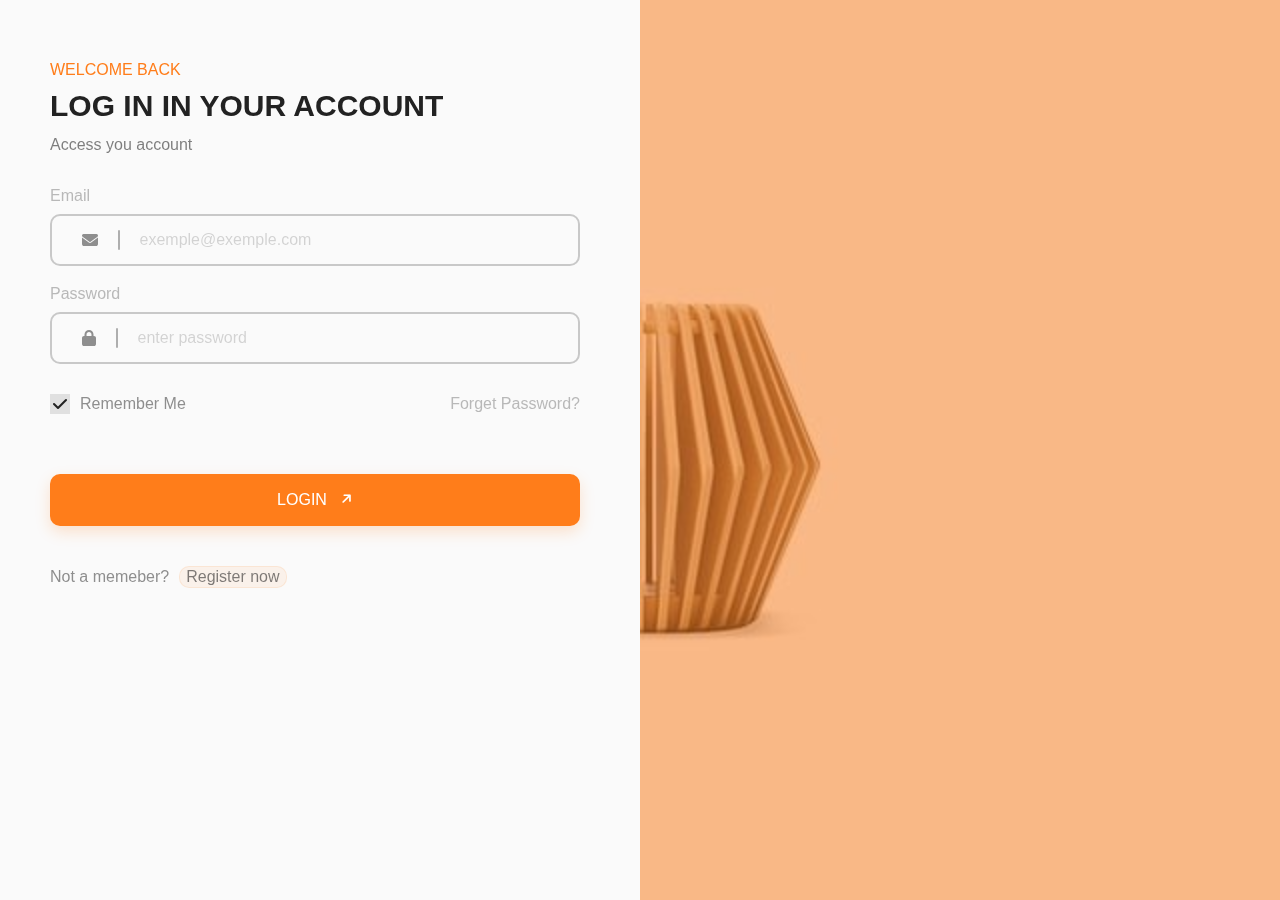
<file: pages/admin.html>
<!DOCTYPE html>
<html lang="en">

<head>
    <meta charset="UTF-8">
    <meta http-equiv="X-UA-Compatible" content="IE=edge">
    <meta name="viewport" content="width=device-width, initial-scale=1.0">
    <title>HomeEsence : Admin Dashbord</title>
    <link rel="shortcut icon" href="../favicon.svg" type="image/x-icon">


    <link rel="stylesheet" href="../assets/css/fontawesome.css">
    <link rel="stylesheet" href="../assets/css/general.css">
    <link rel="stylesheet" href="../assets/css/admin.css">

    <link href="https://fonts.googleapis.com/icon?family=Material+Icons" rel="stylesheet" />
    <!-- Fuentes -->
    <link href="https://fonts.googleapis.com/css2?family=Montserrat:wght@600;700&display=swap" rel="stylesheet">

    <script defer src="../assets/js/general.js"></script>
    <script defer src="../assets/js/admin.js"></script>
</head>

<body>
    <div class="wrapper">
        <div class="sidebar">
            <div class="sidebar--top">
                <a href="../index.html" class="logo">
                    <svg class="logo-icon" width="100" height="100" viewBox="0 0 100 100" fill="none" xmlns="http://www.w3.org/2000/svg">
                            <path
                                d="M20.0093 70.777L19.2602 73.7746C18.9811 74.8911 19.2271 76.0501 19.9352 76.9568C20.6432 77.8635 21.7091 78.3839 22.8587 78.3839C24.5633 78.3839 26.044 77.228 26.4571 75.5739L27.6477 70.8148H20.9854C20.6574 70.8148 20.3309 70.8022 20.0093 70.777Z"
                                fill="#C79265" />
                            <path
                                d="M79.9907 70.777C79.669 70.8022 79.3426 70.8148 79.0146 70.8148H72.3539L73.5429 75.5739C73.956 77.228 75.4367 78.3839 77.1413 78.3839C78.2908 78.3839 79.3568 77.8635 80.0648 76.9568C80.7729 76.0501 81.0189 74.8911 80.7397 73.7746L79.9907 70.777Z"
                                fill="#C79265" />
                            <path
                                d="M17.3585 35.5242C21.3717 35.8569 24.7541 38.8278 25.5551 42.8299L27.4963 52.5372C27.7139 53.6252 28.6774 54.4153 29.7875 54.4153H70.2125C71.3226 54.4153 72.2861 53.6252 72.5037 52.5372L74.4448 42.8299C75.1891 39.11 78.1647 36.2811 81.8026 35.633L82.1195 33.8606C82.662 30.8188 81.8357 27.7155 79.8519 25.3454C77.8682 22.9754 74.9573 21.6161 71.8666 21.6161H27.2613C24.1012 21.6161 21.1493 23.0258 19.1625 25.4826C17.1756 27.941 16.4155 31.1231 17.0778 34.2122L17.3585 35.5242Z"
                                fill="#C79265" />
                            <path
                                d="M88.2184 40.1082C86.9741 38.7784 85.2162 38.0157 83.3951 38.0157C82.6733 38.0157 81.974 38.1352 81.3166 38.3545L81.3169 38.3531C79.1028 39.0782 77.3603 41.0348 76.9185 43.3252L74.9772 53.0317C74.5245 55.2952 72.5204 56.9381 70.212 56.9381H29.788C27.4796 56.9381 25.4755 55.2953 25.0228 53.0317L23.0815 43.3252C22.5946 40.7686 20.474 38.6483 17.9215 38.1497L17.9216 38.1503C15.7113 37.6814 13.3174 38.4506 11.7815 40.1082C10.5374 41.4381 9.89323 43.2429 10.0143 45.0599L10.8933 58.2431C10.9165 63.6697 15.2453 68.0966 20.6327 68.2828L20.6321 68.2855C20.7488 68.2903 20.8671 68.2918 20.9853 68.2918H28.2784H71.7231H79.0146C79.1329 68.2918 79.2512 68.2903 79.3679 68.2855L79.3672 68.2828C84.7546 68.0966 89.0835 63.6697 89.1065 58.2431L89.9855 45.0599C90.1066 43.2429 89.4626 41.438 88.2184 40.1082Z"
                                fill="#755339" />
                    </svg>

                    <p>HomeEsence</p>
                </a>

                <button class="sidebar--collapse-btn">
                    <svg class="icon-24" viewBox="0 0 32 32">
                        <path d="M20 7L11 16M11 16L20 25" fill="none" fill-rule="evenodd" stroke=currentColor
                            stroke-width="3" stroke-linecap="round" stroke-linejoin="round" />
                    </svg>

                    <svg class="icon-24" viewBox="0 0 32 32">
                        <path d="M0 0L32 0L32 32L0 32L0 0L0 0Z" fill="none" fill-rule="evenodd" stroke="none" />
                        <path d="M7 7.98016L25 8.01981" fill-rule="evenodd" stroke=currentColor stroke-width="2"
                            stroke-linecap="round" />
                        <path d="M7 23.0198L25 23.0198" fill-rule="evenodd" stroke=currentColor stroke-width="2"
                            stroke-linecap="round" />
                        <path d="M7 15.0198L25 15.0198" fill-rule="evenodd" stroke=currentColor stroke-width="2"
                            stroke-linecap="round" />
                    </svg>

                    <svg class="icon-24" viewBox="0 0 32 32">
                        <path d="M0 0L32 0L32 32L0 32L0 0L0 0Z" fill="none" fill-rule="evenodd" stroke="none" />
                        <path d="M7.16116 7.16116L24.8388 24.8388" fill-rule="evenodd" stroke=currentColor
                            stroke-width="2" stroke-linecap="round" />
                        <path d="M7.16116 24.8388L24.8388 7.16116" fill-rule="evenodd" stroke=currentColor
                            stroke-width="2" stroke-linecap="round" />
                    </svg>
                </button>
            </div>

            <div class="sidebar--tab-controls">
                <button class="sidebar--btn tab-control">
                    <i class="fa-solid fa-chart-simple  sidebar--btn--icon icon-32"></i>
                    <p>Products</p>
                </button>

                <button class="sidebar--btn tab-control">
                    <i class="fa-solid fa-shirt  sidebar--btn--icon icon-32"></i>
                    <p>Categories</p>
                </button>

                <button class="sidebar--btn tab-control">
                    <i class="fa-solid fa-futbol-ball sidebar--btn--icon icon-32"></i>
                    <p>Orders</p>
                </button>
            </div>

            <div class="sidebar--bottom">
                <div class="sidebar--divider"></div>
                <button class="sidebar--btn logout-btn">
                    <i class="fa-solid fa-right-from-bracket"></i>
                    <p>Log Out</p>
                </button>
            </div>
        </div>

        <div class="content-wrapper">
            <header class="navbar">
                <div class="tab--headers">
                    <div class="tab--header">
                        <p class="tab--title">Products</p>
                    </div>

                    <div class="tab--header">
                        <p class="tab--title">Categories</p>
                    </div>

                    <div class="tab--header">
                        <p class="tab--title">Orders</p>
                    </div>

                </div>
            </header>

            <main class="tabs">
                <div class="tab tab__products">
                    <div class="tab--container">
                        <div class="tab-header">
                            <p class="card--title"><i class="fa-solid fa-shirt"></i>Products</p>
                        </div>

                        <form class="form" id="product-form">
                            <label class="label" for="product-name">Name</label>
                            <p class="field field--text">
                                <i class="material-icons form__icons">badge</i>
                                <input type="text" name="product-name" class="input" placeholder="product" required />
                            </p>

                            <label class="label" for="product-description">Description</label>
                            <p class="field field--text">
                                <i class="material-icons form__icons">description</i>
                                <input type="text" name="product-description" class="input" placeholder="description" required minlength="4" />
                            </p>

                            <label class="label" for="product-image">Image</label>
                            <p class="field field--text">
                                <i class="material-icons form__icons">image</i>
                                <input type="file" name="product-image" class="input" accept="image/*" required />
                            </p>

                            <label class="label" for="product-price">Price</label>
                            <p class="field field--text">
                                <i class="material-icons form__icons">payments</i>
                                <input type="number" name="product-price" class="input" placeholder="1500" required />
                            </p>

                            <label class="label" for="product-promotion">Promotion</label>
                            <p class="field field--text">
                                <i class="material-icons form__icons">payments</i>
                                <input type="number" name="product-promotion" class="input" placeholder="1300" />
                            </p>

                            <label class="label" for="product-brand">Brand</label>
                            <p class="field field--text">
                                <i class="material-icons form__icons">branding_watermark</i>
                                <input type="text" name="product-brand" class="input" placeholder="brand" required minlength="4" />
                            </p>

                            <label class="label" for="product-count">Count in stock</label>
                            <p class="field field--text">
                                <i class="material-icons form__icons">inventory_2</i>
                                <input type="number" name="product-count" class="input" placeholder="12" required />
                            </p>
                            
                            
                            <p class="field field__shipping--country">
                                <i class="material-icons form__icons">category</i>
                                <select name="select-category" class="input select__category_product" required>
                                    <option value="">Select Category</option>
                                </select>
                            </p>

                            <input type="checkbox" name="isfutered" id="isfutered" />
                            <label class="label" for="isfutered"> This product is futured</label>                

                            <div class="container__form__btn">
                                <button type="submit" class="form__btn product__submit"><i class="fa-solid fa-plus"></i>Add Product</button>
                            </div>
                        </form>

                        <div class="products_sup">
                        </div>
                    </div>
                </div>

                <div class="tab tab__category">
                    <div class="tab--container">
                        <div class="tab-header">
                            <p class="card--title"><i class="fa-solid fa-shirt"></i>Categories</p>
                        </div>

                        <form class="form" id="category-form">
                            <label class="label" for="category-name">Name</label>
                            <p class="field field--text">
                                <i class="material-icons form__icons">badge</i>
                                <input type="text" name="category-name" class="input" placeholder="category" required />
                            </p>

                            <label class="label" for="category-icon">icon</label>
                            <p class="field field--text">
                                <i class="material-icons form__icons">add_reaction</i>
                                <input type="text" name="category-icon" class="input" placeholder="ion icon" required minlength="4" />
                            </p>

                            <label class="label" for="category-color">Color</label>
                            <p class="field field--text">
                                <i class="material-icons form__icons">palette</i>
                                <input type="text" pattern="#[0-9a-fA-F]{6}" name="category-color" class="input" placeholder="#ff0000" required />
                            </p>

                            <div class="container__form__btn">
                                <button type="submit" class="form__btn"><i class="fa-solid fa-plus"></i>Add Product</button>
                            </div>
                        </form>

                        <div class="category_sup">
                        </div>
                    </div>
                </div>

                <div class="tab tab__orders">
                    <div class="tab--container">
                        <div class="tab-header">
                            <p class="card--title"><i class="fa-solid fa-futbol"></i>Orders</p>
                        </div>

                        <div class="users_orders">
                        </div>
                    </div>
                </div>
            </main>
        </div>
    </div>
</body>

</html>
</file>
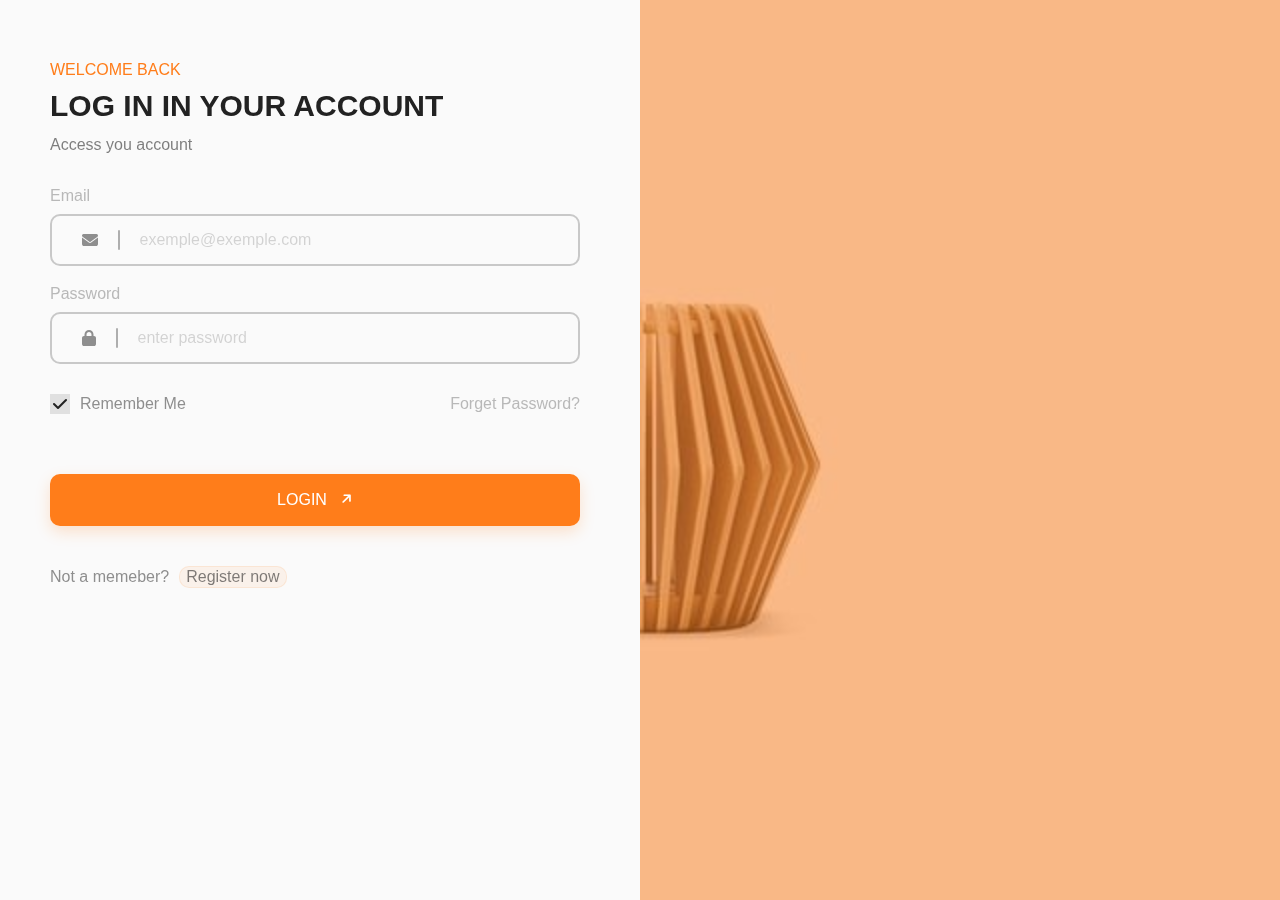
<file: pages/login.html>
<!DOCTYPE html>
<html lang="en">

<head>
    <meta charset="UTF-8">
    <meta http-equiv="X-UA-Compatible" content="IE=edge">
    <meta name="viewport" content="width=device-width, initial-scale=1.0">
    <title>Woodex: Login</title>
    <link rel="shortcut icon" href="../favicon.svg" type="image/x-icon">


    <link rel="stylesheet" href="../assets/css/fontawesome.css">
    <link rel="stylesheet" href="../assets/css/general.css">
    <link rel="stylesheet" href="../assets/css/login.css">


    <script src="../assets/js/login.js" defer></script>
    <script src="../assets/js/general.js" defer></script>
</head>

<body>
    <main>
        <section class="section section_forms">
            <div class="container container_wrappers">
                <div class="form-wrapper form-wrapper_login form-wrapper_selected">
                    <div class="left-side">
                        <p class="text-accent">Welcome back</p>
                        <h1 class="text-heading">LOG IN IN YOUR ACCOUNT</h1>
                        <p class="text-body">Access you account</p>
                        <p class="input-desc">Email</p>
                        <div class="input login-email-input">
                            <i class="fa-solid fa-envelope"></i>
                            <input type="email" placeholder="exemple@exemple.com">
                        </div>
                        <p class="input-desc">Password</p>
                        <div class="input login-password-input">
                            <i class="fa-solid fa-lock"></i>
                            <input type="password" placeholder="enter password">
                        </div>
                        <div class="form-options">
                            <div class="remamber-me">
                                <input type="checkbox" class="checkbox" id="remamber-me" checked="true">
                                <label for="remamber-me">Remember Me</label>
                            </div>

                            <a href="#" class="forget-password">Forget Password?</a>
                        </div>
                        <button class="btn btn_primary">Login <i class="fa-solid fa-arrow-right"></i></button>

                        <div class="link-text">
                            <p>Not a memeber? </p>
                            <a class="register-link" href="#">Register now</a>
                        </div>
                    </div>
                </div>

                <div class="form-wrapper form-wrapper_signup">
                    <div class="left-side">
                        <p class="text-accent">Get Started</p>
                        <h1 class="text-heading">CREATE YOUR ACCOUNT</h1>
                        <p class="text-body">Follow the easy steps</p>
                        <p class="input-desc">Email</p>
                        <div class="input signup-email-input">
                            <i class="fa-solid fa-envelope"></i>
                            <input type="email" placeholder="exemple@exemple.com">
                        </div>
                        <p class="input-desc">User name</p>
                        <div class="input signup-username-input">
                            <i class="fa-solid fa-user"></i>
                            <input type="text" placeholder="John Doe">
                        </div>
                        <p class="input-desc">Password</p>
                        <div class="input signup-password-input">
                            <i class="fa-solid fa-lock"></i>
                            <input type="password" placeholder="enter password">
                        </div>

                        <button class="btn btn_primary">Next <i class="fa-solid fa-arrow-right"></i></button>

                        <div class="link-text">
                            <p>Already got an account? </p>
                            <a class="login-link" href="#">Login now</a>
                        </div>
                    </div>
                </div>
            </div>
        </section>
    </main>

</body>

</html>
</file>
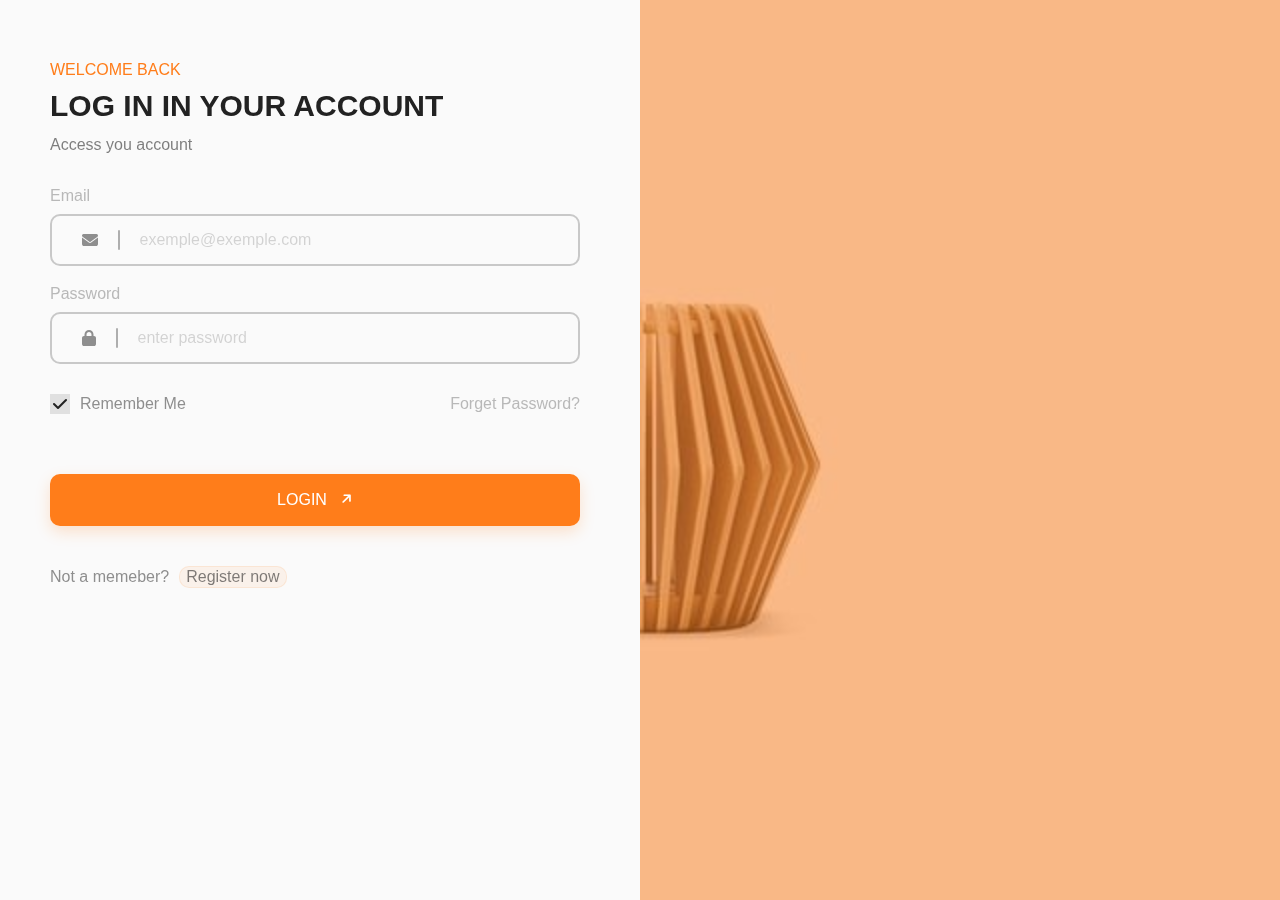
<file: pages/order.html>
<!DOCTYPE html>
<html lang="es">
<head>
    <meta charset="UTF-8" />
    <meta name="viewport" content="width=device-width, initial-scale=1.0" />
    <title>HomeEsence Order</title>

    <!-- Preconnects -->
    <link rel="preconnect" href="https://fonts.googleapis.com">
    <link rel="preconnect" href="https://fonts.gstatic.com" crossorigin>

    <link rel="stylesheet" href="../assets/css/order.css" />

    <!-- JavaScript -->
    <script src="../assets/js/general.js" defer></script>
    <script src="../assets/js/order.js" defer></script>

    <!-- Favicon -->
    <link rel="shortcut icon" href="../favicon.svg" type="image/x-icon">

    <!-- Íconos -->
    <link href="https://fonts.googleapis.com/icon?family=Material+Icons" rel="stylesheet" />
    <!-- Fuentes -->
    <link href="https://fonts.googleapis.com/css2?family=Montserrat:wght@600;700&display=swap" rel="stylesheet">

</head>
<body>
    <main id="main">
        <h1><a href="/">HomeEsence</a></h1>
        
        <aside class="ware">
            <div class="confirm-order">
                Order is requested
            </div>

            <div class="empty-cart">
                <p>Nothing To order</p>
                <a href="/">Go Back to shopping</a>
            </div>

            <div class="ware-cart">
                <div class="ware-elements">
                </div>
                <p class="global__price global__price--shipping"><span>Shipping</span> <span>free</span></p>
                <p class="global__price"><span>Total</span> <span class="quantity__total">0 DA</span></p>
            </div>

            <div class="order-cart">
                <h2>Previeus Orders</h2>
                <div class="ware-elements">
                </div>
                <p class="global__price prev_total"><span>Total</span> <span class="quantity__total">0 DA</span></p>
            </div>
        </aside>
        

        <form class="form">
            <fieldset class="fieldset fieldset--contact">
                <legend class="legend">Contact Information</legend>
                <label class="label" for="phone-num">Phone Number</label>
                <p class="field field--text">
                    <i class="material-icons form__icons">phone</i>
                    <input type="tel" name="phone-number" pattern="^(00213|\+213|0)(5|6|7)[0-9]{8}$" id="phone-num" class="input input--text input-phone" placeholder="+213667667067" maxlength="14" minlength="9"  required />
                </p>
            </fieldset>

            <fieldset class="fieldset">
                <legend class="legend">Shipping Address</legend>
                <label class="label" for="address">Address</label>
                <p class="field field--text">
                    <i class="material-icons form__icons">home</i>
                    <input type="text" name="address" id="address" class="input input--text input-address" placeholder="W.Street 216 ST west" required minlength="4" />
                </p>

                <div class="container-address-country">
                    <div>
                        <label class="label label__shipping--country" for="country">State</label>
                        <div class="content-field__shipping--country">
                            <p class="field field__shipping--country">
                                <i class="material-icons form__icons">location_city</i>
                                <select name="select-country" id="country" class="input select__shipping" required>
                                    <option value="">Select a state</option>
                                    <option value="Adrar">Adrar</option>
                                    <option value="Ain Defla">Ain Defla</option>
                                    <option value="Ain Temouchent">Ain Temouchent</option>
                                    <option value="Alger">Alger</option>
                                    <option value="Annaba">Annaba</option>
                                    <option value="Batna">Batna</option>
                                    <option value="Bechar">Bechar</option>
                                    <option value="Bejaia">Bejaia</option>
                                    <option value="Biskra">Biskra</option>
                                    <option value="Blida">Blida</option>
                                    <option value="Bordj Bou Arreridj">Bordj Bou Arreridj</option>
                                    <option value="Bouira">Bouira</option>
                                    <option value="Boumerdes">Boumerdes</option>
                                    <option value="Chlef">Chlef</option>
                                    <option value="Constantine">Constantine</option>
                                    <option value="Djelfa">Djelfa</option>
                                    <option value="El Bayadh">El Bayadh</option>
                                    <option value="El Oued">El Oued</option>
                                    <option value="El Tarf">El Tarf</option>
                                    <option value="Ghardaia">Ghardaia</option>
                                    <option value="Guelma">Guelma</option>
                                    <option value="Illizi">Illizi</option>
                                    <option value="Jijel">Jijel</option>
                                    <option value="Khenchela">Khenchela</option>
                                    <option value="Laghouat">Laghouat</option>
                                    <option value="Mascara">Mascara</option>
                                    <option value="Medea">Medea</option>
                                    <option value="Mila">Mila</option>
                                    <option value="Mostaganem">Mostaganem</option>
                                    <option value="Oran">Oran</option>
                                    <option value="Ouargla">Ouargla</option>
                                    <option value="Oum el Bouaghi">Oum el Bouaghi</option>
                                    <option value="Relizane">Relizane</option>
                                    <option value="Saida">Saida</option>
                                    <option value="Setif">Setif</option>
                                    <option value="Sidi Bel Abbes">Sidi Bel Abbes</option>
                                    <option value="Skikda">Skikda</option>
                                    <option value="Souk Ahras">Souk Ahras</option>
                                    <option value="Tamanghasset">Tamanghasset</option>
                                    <option value="Tebessa">Tebessa</option>
                                    <option value="Tiaret">Tiaret</option>
                                    <option value="Tindouf">Tindouf</option>
                                    <option value="Tipaza">Tipaza</option>
                                    <option value="Tissemsilt">Tissemsilt</option>
                                    <option value="Tizi Ouzou">Tizi Ouzou</option>
                                    <option value="Tlemcen">Tlemcen</option>
                                    <option value="Wilaya de M'Sila">Wilaya de M'Sila</option>
                                    <option value="Wilaya de Naama">Wilaya de Naama</option>
                                </select>
                                <i class="material-icons icon--select">expand_more</i>
                            </p>
                        </div>
                    </div>
                    <div>
                        <label class="label label__shipping--zipCode" for="zip-code">Postal Code</label>
                        <p class="field field--text field__shipping--zipCode">
                            <i class="material-icons form__icons">markunread_mailbox</i>
                            <input type="text" name="postal-code" id="zip-code" pattern="[1-9][0-9]*$" class="input input--text input-zip" placeholder="15000" minlength="3" required />
                        </p>
                    </div>
                </div>
            </fieldset>
            <p class="field field__saveInfo">
                <input type="checkbox" name="s-info" id="save-info" class="saveInfo--pointer" />
                <label class="label label__saveInfo saveInfo--pointer" for="save-info">I agree to all the information above</label>                
            </p>
            <div class="container__form__btn">
                <button type="submit" class="form__btn">Order</button>
            </div>
        </form>
    </main>
</body>
</html>
</file>
<file: assets/css/general.css>
@font-face {
    font-family: 'Font Awesome 6 Free';
    font-style: normal;
    font-weight: 900;
    font-display: block;
    src: url("../fonts/fa-fonts/fa-solid-900.woff2") format("woff2"), url("../fonts/fa-fonts/fa-solid-900.ttf") format("truetype");
  }
  
  
  
  
  
  
  
  
  /* ###################################################### */
  /* ###################### VARIABLES ##################### */
  /* ###################################################### */
  
  :root {
    --clr-accent: 255, 234, 115;
    --tan-crayola: rgb(197, 143, 99);
    --tan-crayola: rgb(255, 125, 26);

    --clr-primary: 255, 125, 26;
    --clr-white: 255, 255, 255;
    --clr-black: 0, 0, 0;
  
    --clr-white-height: 250, 250, 250;
    --clr-white-medium: 238, 238, 238;
    --clr-white-low: 221, 221, 221;
  
    --clr-black-height: 17, 17, 17;
    --clr-black-medium: 34, 34, 34;
    --clr-black-low: 51, 51, 51;
  
    --clr-err: 232, 84, 76;
  
  
    --ff-primary: 'Roboto', sans-serif;
    --ff-header: var(--ff-primary);
    --ff-body: var(--ff-primary);
  
    --fw-regular: 400;
    --fw-medium: 500;
    --fw-semi-bold: 600;
    --fw-bold: 700;
    --fw-extra-bold: 800;
  
  
    --fz-300: 1.4rem;
    --fz-400: 1.6rem;
    --fz-500: 1.8rem;
    --fz-600: 2.0rem;
    --fz-700: 2.4rem;
    --fz-800: 3.0rem;
  }
  
  
  .dark-theme {
    --clr-primary: 255, 234, 115;
    --clr-accent: 4, 104, 96;
    --clr-black: 255, 255, 255;
    --clr-white: 23, 23, 23;
  
    --clr-black-height: 250, 250, 250;
    --clr-black-medium: 238, 238, 238;
    --clr-black-low: 221, 221, 221;
  
    --clr-white-height: 17, 17, 17;
    --clr-white-medium: 34, 34, 34;
    --clr-white-low: 51, 51, 51;
  }
  
  
  
  
  
  
  
  
  
  
  /* ################################################## */
  /* ###################### RESET ##################### */
  /* ################################################## */
  *,
  *::before,
  *::after {
    box-sizing: border-box;
    margin: 0;
    padding: 0;
    font: inherit;
    color: inherit;
    text-decoration: none;
    list-style: none;
  }
  
  
  html {
    font-size: 70%;
    scroll-behavior: smooth;
    height: 100%;
  
    overflow-x: hidden;
  }
  
  body {
    --container-width: 145rem;
    --container-inline-padding: 5rem;
    text-rendering: optimizeSpeed;
    line-height: 1;
    font-family: var(--ff-primary), sans-serif;
    font-weight: var(--fw-regular);
    font-size: var(--fz-400);
    color: rgb(var(--clr-black-medium));
    background-color: rgb(var(--clr-white-height));
  
    overflow-x: hidden;
  }
  
  
  main {
    overflow: hidden;
  }
  
  img,
  svg,
  picture {
    max-width: 100%;
    display: block;
  }
  
  button, a {
    cursor: pointer;
  }
  
  button,
  input,
  input:focus {
    border-radius: 0;
    background: none;
    border: none;
    outline: none;
  }
  
  input::placeholder {
    color: rgba(var(--clr-black), .2);
  }
  
  
  
  input[type="range"] {
    --color: rgb(var(--clr-white),.8);
    appearance: none;
    background: transparent;
    cursor: pointer;
  }
  
  input[type="range"]::-webkit-slider-runnable-track {
    background-color: var(--color);
    border-radius: 100rem;
    height: .5rem;
  }
  
  input[type="range"]::-moz-range-track {
    background-color: var(--color);
    border-radius: 100rem;
    height: .5rem;
  }
  
  
  input[type="range"]::-webkit-slider-thumb {
    --size: 1.5rem;
    appearance: none;
    margin-top: -.6rem;
    background-color: var(--color);
    height: var(--size);
    width: var(--size);
    border-radius: 50%;
    border: none;
  }
  
  input[type="range"]::-moz-range-thumb {
    --size: 1.5rem;
    appearance: none;
    margin-top: -.6rem;
    background-color: var(--color);
    height: var(--size);
    width: var(--size);
    border-radius: 50%;
    border: none;
  }
  
  
  @media (prefers-reduced-motion: reduce) {
    html:focus-within {
      scroll-behavior: auto;
    }
  
    *,
    *::before,
    *::after {
      animation-duration: 0.01ms !important;
      animation-iteration-count: 1 !important;
      transition-duration: 0.01ms !important;
      scroll-behavior: auto !important;
    }
  }
  
  
  
  
  
  
  
  
  
  
  
  /* ################################################## */
  /* ################ UTILITY CLASSES ################# */
  /* ################################################## */
  
  /* ################ text ################# */
  .text-heading {
    font-family: var(--ff-header);
    font-size: var(--fz-800);
    font-weight: var(--fw-extra-bold);
    line-height: 1.1;
  }
  
  
  .text-body {
    font-family: var(--ff-body);
    font-size: var(--fz-400);
    font-weight: var(--fw-regular);
    line-height: 1.6;
    color: rgba(var(--clr-black), .5);
  }
  
  
  .text-accent {
    font-family: var(--ff-body);
    font-size: var(--fz-400);
    font-weight: var(--fw-medium);
    line-height: 1.2;
    color: rgb(var(--clr-primary));
    text-transform: uppercase;
  }
  
  /* ################ container ################# */
  .container {
    max-width: var(--container-width);
    margin: 0 auto;
    padding: 0 var(--container-inline-padding);
  }
  
  
  
  
  
  /* ################ button ################# */
  .btn {
    min-width: max-content;
    display: flex;
    justify-content: center;
    align-items: center;
    gap: .5rem;
  
    padding: 1.6rem 2.4rem;
    border-radius: 1rem;
    text-transform: uppercase;
    font-size: var(--fz-400);
    font-weight: var(--fw-medium);
    border: .2rem solid transparent;
  
    transition: opacity .4s, box-shadow .2s;
  }
  
  .btn:disabled {
    background-color: rgba(var(--clr-primary), .2);
    border-color: rgba(var(--clr-primary), .1);
    box-shadow: none !important;
    cursor: auto;
  }
  
  .btn>i {
    font-size: .8em;
    margin-left: 1rem;
  }
  
  .btn>.fa-arrow-right {
    transform: rotate(-45deg);
  }
  
  .btn_small {
    padding: 1rem 2rem;
    font-size: var(--fz-300);
  }
  
  
  .btn_primary {
    background-color: rgb(var(--clr-primary));
    color: rgb(var(--clr-white));
    box-shadow: 0 .6rem 1.5rem rgba(var(--clr-primary), .2);
  }
  
  .btn_primary:hover {
    box-shadow: 0 .6rem 1.5rem rgba(var(--clr-primary), .4);
  }
  
  .btn_secondary {
    background-color: rgb(var(--clr-accent));
    color: rgb(var(--clr-black));
    box-shadow: .4rem .4rem 1.5rem .4rem rgba(var(--clr-accent), .2);
  }
  
  
  
  
  /* ############## select button ############### */
  .select-btn {
    display: block;
    padding: .4rem 2rem;
    border-radius: 50rem;
    border: 1px solid rgba(var(--clr-black), .1);
    /* background: rgba(var(--clr-white), 1); */
    background: inherit;
  }
  
  
  /* ############### Input ################# */
  .input {
    position: relative;
  
    align-self: stretch;
    display: flex;
    align-items: center;
    justify-content: center;
    gap: 2rem;
  
    padding-left: 3rem;
    border: 2px solid rgba(0, 0, 0, 0.2);
    border-radius: 1rem;
    cursor: text;
  }
  
  .input_dark {
    background-color: rgba(var(--clr-accent), .05);
  }
  
  
  .input_focus {
    outline: 2px solid rgb(var(--clr-black), .1);
  }
  
  .input_dark.input_focus {
    outline: 2px solid rgb(var(--clr-white), .1);
  }
  
  
  
  .input_error {
    border-color: rgb(var(--clr-err));
    border-top-right-radius: 0;
  }
  
  .input_error::after {
    content: attr(data-err);
    position: absolute;
    bottom: 100%;
    right: -2px;
  
    padding: .6rem 1rem;
    color: rgb(var(--clr-white));
    background-color: rgb(var(--clr-err));
    border-radius: 0rem 0rem 0 0;
  }
  
  
  .input::before {
    content: "";
    width: .15rem;
    background-color: rgb(var(--clr-black));
    opacity: 30%;
    height: 2rem;
    margin-right: -2rem;
    border-radius: 100rem;
    order: 1;
  }
  
  .input_dark::before {
    background-color: rgb(var(--clr-white));
  }
  
  
  .input i {
    opacity: .5;
    order: 0;
  }
  
  .input input {
    flex-grow: 1;
    width: 0;
    padding: 1.5rem 2rem;
    color: rgb(var(--clr-black));
    order: 2;
    opacity: .8;
  }
  
  .input_dark input {
    color: rgb(var(--clr-white));
  }
  
  .input_dark input::placeholder {
    color: rgba(var(--clr-white), .5);
  }
  
  
  /* ################ checkbox ################# */
  .checkbox {
    --size: 2rem;
    appearance: none;
    cursor: pointer;
    background: none;
    background-color: rgba(0,0,0, .1);
  
    width: var(--size);
    height: var(--size);
    border-radius: 0rem;
  
    display: flex;
    justify-content: center;
    align-items: center;
  }
  
  .checkbox:focus {
    background-color: inherit;
  }
  
  .checkbox::before {
    font-family: 'Font Awesome 6 Free';
    font-style: normal;
    font-weight: 900;
    font-display: block;
    content: "";
    color: var(--clr-primary);
  }
  
  .checkbox:checked::before {
    content: "\f00c";
  }
  
  
  
  /* #################### loading icon ############### */
  .loading-icon {
    --size: 4rem;
    color: rgb(var(--clr-primary));
    font-size: var(--fz-700);
    width: var(--size);
    height: var(--size);
  
    background-color: rgba(var(--clr-primary), .1);
    border-radius: 50%;
    display: flex;
    justify-content: center;
    align-items: center;
  
    animation-name: spin;
    animation-duration: 1s;
    animation-timing-function: linear;
    animation-iteration-count: infinite;
  
    display: none;
  }
  
  
  .loading-icon_dark {
    color: rgb(var(--clr-accent));
    background-color: rgba(var(--clr-accent), .1);
  }
  
  
  @keyframes spin {
    0% {
      transform: rotate(0deg);
    }
  
    100% {
      transform: rotate(360deg);
    }
  }
  
  
  
  
  
  
  
  
  
  
  
  
  
  /* ############################################################## */
  /* ####################### COMPONENTS ########################### */
  /* ############################################################## */
  
  /* ################ No internet overlay ########################## */
  .overlay {
    position: fixed;
    top: 0;
    left: 0;
    width: 100%;
    height: 100%;
  
    display: flex;
    flex-direction: column;
    justify-content: center;
    align-items: center;
    z-index: 99;
  
    background-color: rgba(var(--clr-white), .9);
    visibility: hidden;
    opacity: 0;
  }
  
  .show-no-internet-overlay .overlay {
    visibility: visible;
    opacity: 1;
  }
  
  .overlay .container {
    display: flex;
    flex-direction: column;
    justify-content: center;
    align-items: center;
    text-align: center;
  }
  
  .overlay .text-heading {
    text-transform: uppercase;
    margin-bottom: 1rem;
  }
  
  .overlay .text-body {
    width: 70%;
    margin-bottom: 4rem;
  }
  
  
  
  /* ################ Header ########################## */
  .primary-header {
    width: 100%;
    background-color: rgba(var(--clr-white), 1);
    border-bottom: 1px solid rgba(var(--clr-black), .1);
    transition: transform .2s;
    isolation: isolate;
    position: relative;
    z-index: 10;
  }
  
  .primary-header_hide {
    transform: translateY(-100%);
  }
  
  .fixed-header .primary-header {
    position: fixed;
    top: 0;
    left: 0;
    z-index: 3;
    background-color: rgb(var(--clr-white));
  }
  
  
  .primary-header_container {
    display: flex;
    justify-content: space-between;
    align-items: center;
    padding-block: 1.2rem;
  }
  
  
  .primary-header-right {
    display: flex;
    justify-content: center;
    align-items: center;
    gap: 3rem;
  }
  
  
  
  .seperator {
    height: 2rem;
    width: .1rem;
    background-color: rgba(var(--clr-black), .1);
    border-radius: 100rem;
  }
  
  
  /* ################ Logo ########################## */
  .logo {
    --size: 3rem;
    display: flex;
    justify-content: center;
    align-items: center;
    gap: 1rem;
  
    font-size: var(--fz-500);
    font-weight: var(--fw-bold);
  }
  
  .logo svg {
    width: var(--size);
    height: var(--size);
  }
  
  .logo-bg {
    color: rgb(var(--clr-primary));
  }
  
  .logo-icon {
    color: rgb(var(--clr-white-height));
    stroke: rgb(var(--clr-white-height));
    stroke-width: .2rem;
  }
  
  /* ################ Links #####################*/
  .primary-nav {
    align-self: stretch;
    margin-block: -1.2rem;
  }
  
  .primary-nav ul {
    height: 100%;
    display: flex;
    justify-content: center;
    gap: 2rem;
  }
  
  
  .primary-nav li {
    display: flex;
    justify-content: center;
    align-items: center;
    position: relative;
  }
  
  
  .primary-nav i {
    opacity: .5;
    font-size: .6em;
  }
  
  .nav-link {
    font-size: var(--fz-400);
    line-height: 1;
    opacity: .5;
    padding-block: 1rem;
  }
  
  .nav-link_selected::before,
  .nav-link:hover::before {
    content: "";
    position: absolute;
    bottom: -1px;
    left: 0;
    width: 100%;
    height: .5rem;
    background-color: rgb(var(--clr-primary));
  
    border-radius: 50% 50% 0 0;
  }
  
  .nav-link_selected {
    opacity: 1;
  }
  
  
  /*################ RESPONSIVNESS #################### */
  
  
  /* 1300px */
  @media (max-width : 81.25em) {
    html {
      font-size: 62.5%;
    }
  }
  
  /* 1150px */
  @media (max-width : 71.875em) {
    html {
      font-size: 56.25%;
    }
  }
  
  /* 1000px */
  @media (max-width : 62.5em) {}
  
  /* 950px */
  @media (max-width : 59.375em) {}
  
  
  
  /* 700px */
  @media (max-width : 43.75em) {
    body {
      --container-inline-padding: 2rem;
    }
  
    .primary-nav {
      display: none;
    }
  
    .primary-header-user .dropdown {
      --right : 0;
      --indecator-position : .5rem;
    }
  
  }
  
  /* 500px */
  @media (max-width : 31.25em) {
    body {
      --container-inline-padding: 2rem;
      overflow-x: hidden;
    }
  }
</file>
<file: assets/css/admin.css>
.icon-40 {
    width: 4rem;
    height: 4rem;
}

.icon-32 {
    width: 3.2rem;
    height: 3.2rem;
}

.icon-24 {
    width: 2.4rem;
    height: 2.4rem;
}

.icon-16 {
    width: 1.6rem;
    height: 1.6rem;
}
/* ########################## */
/* ####### Component ######## */
/* ########################## */
.card {
    --padding: 4rem;
    padding: var(--padding);
    border-radius: 1rem;
    background-color: rgba(var(--clr-white));
    box-shadow: 0rem 1rem 2rem rgba(0, 0, 0, 0.01);
    border: 1px solid rgba(var(--clr-black), .1);
    position: relative;
}

.card--header {
    display: flex;
    align-items: center;
    justify-content: space-between;
    gap: 4.8rem;
    margin-bottom: 4rem;
}

.card--title {
    font-size: var(--fz-500);
    font-weight: 500;
    color: rgba(var(--clr-black-low));
    text-transform: capitalize;

    display: flex;
    justify-content: center;
    align-items: center;
}

.card--title i {
    --size: 3.2rem;
    font-size: .8em;
    position: relative;
    color: rgba(var(--clr-primary));
    margin-right: calc(var(--size)/2 - .8em/2 + 1.2rem);
}

.card--title i::after {
    content: "";
    position: absolute;
    top: calc(50% - var(--size)/2);
    left: calc(50% - var(--size)/2);
    width: var(--size);
    height: var(--size);
    background-color: rgba(var(--clr-primary), .2);
    border-radius: 50%;

}


/* ########################## */
/* ######### Layout ######### */
/* ########################## */

body {
    --body-padding: 0rem;
    --body-radius: 0rem;
    padding: var(--body-padding);
}

.wrapper {
    --sidebar-width: 27rem;
    --navbar-height: 6rem;
    --content-padding-inline: 8rem;
    background-color: rgba(var(--clr-white-height));
    border-radius: var(--body-radius);
    display: grid;
    grid-template-columns: auto 1fr;
    height: calc(100vh - 2 * var(--body-padding));
    overflow: hidden;
}

.wrapper.sidebar__collapsed {
    --sidebar-width: 12.8rem;
}

.sidebar {
    height: 100%;
    z-index: 4;
    width: var(--sidebar-width);
    transition: width .2s;
}

.content-wrapper {
    height: 100%;
    position: relative;
    overflow: hidden;
}

.navbar {
    position: absolute;
    top: 0;
    right: 0;

    height: var(--navbar-height);
    width: 100%;

    padding-inline: var(--content-padding-inline);
    background-color: rgba(var(--clr-white-height));
    border-top-right-radius: var(--body-radius);
    z-index: 3;

    transition: width .2s, padding .2s;
}

.tabs {
    height: 100%;
    display: grid;
    grid-template-columns: 1fr;
    overflow-y: auto;
}

.tab {
    grid-column: 1;
    grid-row: 1;
    padding-top: var(--navbar-height);
}

.tab--container {
    padding: 4.8rem var(--content-padding-inline);
    max-width: 100%;
    margin: 0 auto;
}

/* ########################## */
/* ######## Side Bar ######## */
/* ########################## */
.sidebar {
    --sidebar-left-padding: 4.8rem;

    display: flex;
    flex-direction: column;
    background-color: rgba(var(--clr-primary));
    line-height: 1;
}

.sidebar--top {
    display: flex;
    gap: 1.6rem;
    min-height: var(--navbar-height);
    position: relative;
}

.logo {
    --size: 3.2rem;
    display: flex;
    align-items: center;
    justify-content: center;
    gap: 2rem;
    padding-inline: var(--sidebar-left-padding) 2.4rem;
    font-size: var(--fz-600);
    font-weight: 700;
}

.logo-bg {
    color: rgba(var(--clr-white-medium));
}

.logo-icon {
    color: rgba(var(--clr-primary));
    max-width: 6rem;
}

.sidebar__collapsed .logo>svg {
    max-width: var(--size);
}

.logo p {
    color: rgba(var(--clr-white-medium));
    transition: opacity .2s, visibility .3s, transform .2s;
}


.sidebar__collapsed .logo>p {
    opacity: 0;
    visibility: hidden;
    transform: translateX(-100%);
}



.sidebar--collapse-btn {
    position: absolute;
    top: 50%;
    right: 0;
    transform: translate(50%, -50%);
    width: 3.2rem;
    height: 3.2rem;

    border-radius: 50%;
    /* border: 1rem solid rgba(var(--clr-white), .1); */
    box-sizing: content-box;

    background-color: rgba(var(--clr-white-height));

    display: flex;
    align-items: center;
    justify-content: center;


    transition: right .2s, color .2s, transform .2s;
}

.sidebar__collapsed .sidebar--collapse-btn {
    /* right: 50%; */
    color: rgba(var(--clr-black-height));
}

.sidebar--collapse-btn>svg {
    transition: transform .3s;
}

.sidebar__collapsed .sidebar--collapse-btn>svg:nth-child(1) {
    transform: rotate(180deg);
}

.sidebar--collapse-btn>svg:nth-child(2),
.sidebar--collapse-btn>svg:nth-child(3) {
    display: none;
}

.sidebar--collapse-btn::before {
    content: "";
    position: absolute;
    width: 200%;
    height: 200%;
    border-radius: 50%;
}



.sidebar--tab-controls {
    flex-grow: 1;
    margin-top: 4.8rem;
}

.sidebar--btn {
    width: 100%;
    display: flex;
    align-items: center;
    gap: 1.6rem;
    padding-block: 1.8rem;
    padding-left: var(--sidebar-left-padding);
    font-size: var(--fz-500);
    color: rgba(var(--clr-white), .5);
}

.sidebar--btn>* {
    flex-grow: 0;
    flex-shrink: 0;
}

.sidebar--btn i {
    display: flex;
    justify-content: center;
    align-items: center;
    transition: color .2s;
}


.sidebar--btn>p {
    transition: opacity .2s, visibility .2s;
}


.sidebar__collapsed .sidebar--btn>p {
    opacity: 0;
    visibility: hidden;
}

.tab-control {
    position: relative;
}

.tab-control__selected {
    color: rgba(var(--clr-white), .8);
    font-weight: 600;
}

.tab-control__selected::before {
    content: "";
    position: absolute;
    left: 0;
    width: .8rem;
    height: 80%;
    border-radius: 0 10rem 10rem 0;
    background-color: rgba(var(--clr-white), .2);
    z-index: -1;
    transition: width .3s, left .2s, border-radius .3s, transform .2s;
}

.sidebar__collapsed .tab-control__selected::before {
    left: 50%;
    transform: translateX(-50%);
    width: 4.8rem;
    height: 4.8rem;
    border-radius: 50%;
    transition: width .2s, left .35s, border-radius .2s;
}

.sidebar__collapsed .tab-control__selected>.sidebar--btn--icon {
    color: rgba(var(--clr-white-medium));
}


.sidebar--bottom {
    padding-bottom: 1.8rem;
}

.sidebar--divider {
    border-top: 1px solid rgba(var(--clr-white), .1);
    margin-inline: var(--sidebar-left-padding);
    margin-block: 1.8rem;
}


/* ########################## */
/* ######## Nav Bar ######### */
/* ########################## */
.navbar {
    display: flex;
    justify-content: space-between;
    align-items: center;
    border-bottom: 1px solid rgba(var(--clr-black), .1);
}

.tab--header {
    display: none;
    gap: 2.4rem;
    align-items: center;
}

.tab--header__selected {
    display: flex;
}

.tab--title {
    font-size: var(--fz-700);
    font-weight: 600;
    color: rgba(var(--clr-black-height));
}

.navbar--cta {
    display: flex;
    align-items: center;
    gap: 4rem;
    height: 100%;
}


.navbar--divider {
    border-left: 1px solid rgba(var(--clr-black), .1);
    height: 3.2rem;
}

.account--btn {
    height: 80%;
    display: flex;
    align-items: center;
    gap: 1.6rem;
    color: rgba(var(--clr-black-height));
    font-weight: 500;
    padding-inline: 2.4rem;
    margin-inline: -2.4rem;
}

.account--btn--img {
    width: 4.8rem;
    height: 4.8rem;
    object-fit: cover;
    border-radius: 50%;
}


/* ########################## */
/* ########## TABs ########## */
/* ########################## */

.tab {
    display: none;
}

.tab__selected {
    display: block;
}

.tab-header {
    display: flex;
    justify-content: space-between;
    align-items: center;
    padding-bottom: 1.2rem;
    border-bottom: 1px solid rgba(var(--clr-black), .1);
    margin-bottom: 2.4rem;
}

/* ########################## */
/* ######### Products ######### */
/* ########################## */


.form {
    font-weight: 400;
    margin: 3.25rem 0 6.1rem;
    padding: .5rem;

    --title-gray: #4E5150;
    --gray-1: #333333;
    --gray-2: #4F4F4F;
    --gray-3: #828282;
    --gray-5: #E0E0E0;
    --gray-6: #F2F2F2;
    --gray-footer: #BDBDBD;
    --orange-1: #F2994A;
    --montserrat: 'Montserrat', sans-serif;
}


.label {
    font-size: 1.625rem;
    display: inline-block;
    margin-bottom: .3rem;
}

.field {
    cursor: text;
    margin: 0 0 1.75rem;
    display: flex;
    align-items: center;
    border: 1px solid var(--gray-3);
    border-radius: 0px;
    padding: .4rem;
}

.field--text {
    padding: .6rem;
}

.input {
    border: none;
    width: 100%;
    height: 100%;
    outline: none;
    color: var(--gray-1);
    font-family: var(--montserrat);
    font-weight: 400;
    font-size: 1.75rem;
    padding: 1rem;
}

.input::placeholder {
    color: var(--gray-3);
}


.material-icons.form__icons {
    margin-right: .5rem;
    font-size: 20.8px;
}

.container__form__btn { text-align: right; }

.form__btn {
    cursor: pointer;
    font-family: var(--montserrat);
    color: #FFFFFF;
    font-weight: 600;
    background-color: var(--orange-1);
    outline: none;
    border: 2px solid transparent;
    border-radius: 0px;
    padding: 1rem 2.5rem;
}

.form__btn:active {
    background-color: #FFFFFF;
    color: var(--orange-1);
    border: 2px solid var(--orange-1);
}


.product_sup_elem {
    background-color: #3838380c;
    display: flex;
    align-items: center;
    justify-content: flex-start;
    gap: 4rem;
    margin-bottom: 1rem;
    padding: 2rem;
}

.product_sup_elem>img {
    width: 20%;
}

#product-form_sup {
    flex-grow: 1;
}

#product-from_sup > * {
    width: 100%;
}


.product_sup_elem_delete_btn {
    background-color: #d88d8d;
    color: white;
    gap: 1rem;
}





/* ########################## */
/* ######## category ######### */
/* ########################## */
.category_sup {
    display: grid;
    grid-template-columns: repeat(2, 1fr); /* 2 columns */
    grid-auto-rows: minmax(100px, auto); /* Dynamic row height */
    grid-gap: 10px; /* Gap between rows and columns */
}

.category_sup_elem {
    position: relative;
    isolation: isolate;
    border-radius: 1rem;
}
.category-back {
    position: absolute;
    width: 100%;
    height: 100%;
    z-index: 0;
    opacity: .2;
    border-radius: 1rem;
}

#category-form_sup {
    position: relative;
    z-index: 1;
    padding: 1rem 10rem;
}




/* ########################## */
/* ##### orders tab ###### */
/* ########################## */

.user_orders_list {
    background-color: #ffffff;
    padding: 1rem;
    border-radius: 1rem;
    border: 1px solid rgba(0, 0, 0, 0.1);
    margin-bottom: 1rem;
    box-shadow: 0rem 1rem 3rem rgba(0, 0, 0, 0.1);
    overflow: hidden;
}
.user_name {
    font-size: 2.4rem;
    font-weight: 700;
    margin: -1rem -1rem 0;
    padding: 2rem 1rem;
    background-color: rgba(var(--clr-primary));
    color: rgba(var(--clr-white), 1);
    text-transform: capitalize;
}

.user_order_item {
    background-color: rgba(var(--clr-primary), .2);
    margin: 1rem 0;
    padding: 1rem;
    border-radius: 1rem;
}

#order-form_modify {
    margin: 0;
}

.order_info {
    border: 1px solid rgba(51, 51, 51, 0.3);
    padding: .4rem 1rem;
    margin-bottom: 1rem;
}

.order_info>span {
    display: inline-block;
    background-color: rgba(255, 0, 0, 0.1);
    padding: .2rem 1rem;
    border-radius: 1rem;
}

/* ########################## */
/* ####### RESPONSIVE ####### */
/* ########################## */






/* 1900px */
@media (max-width : 118.75em) {
    html {
        font-size: 56.25%;
    }
}

/* 1700px */
@media (max-width : 106.25em) {
    html {
        font-size: 50%;
    }
}

/* 1520px */
@media (max-width : 95em) {
    html {
        font-size: 43.75%;
    }
}





/* 2000px */
@media (min-width : 125em) {
    body {
        --body-padding: 3vmin;
        --body-radius: 1.6rem;
    }

    .wrapper {
        box-shadow: 10px 10px 10px rgba(0, 0, 0, 0.1);
    }

    .tab--container {
        max-width: 170rem;
    }
}

/* 960px */
@media (max-width : 60em) {
    .wrapper {
        --content-padding-inline: 4.8rem;
    }

    .wrapper,
    .sidebar__collapsed.wrapper {
        grid-template-columns: 1fr;
        --sidebar-width: 0rem;
    }

    .content-wrapper {
        filter: blur(.6rem);
        transform: translateX(15rem) scale(.8);
        pointer-events: none;
        transition-property: filter, transform;
        transition-duration: .2s;
    }

    .sidebar__collapsed .content-wrapper {
        transform: none;
        filter: none;
        pointer-events: all;
    }

    .sidebar {
        --sidebar-width: 32rem;
        position: absolute;

        transition: transform .2s;
    }

    .sidebar__collapsed .sidebar {
        transform: translateX(-100%);
    }

    .sidebar--collapse-btn {
        transform: translate(-50%, -50%);
        left: 100%;
        color: rgba(var(--clr-black-low)) !important;
    }

    .sidebar__collapsed .sidebar--collapse-btn {
        transform: translate(calc(var(--content-padding-inline) - 1.2rem), -50%);
    }

    .sidebar--collapse-btn>svg:nth-child(1),
    .sidebar--collapse-btn>svg:nth-child(2),
    .sidebar__collapsed .sidebar--collapse-btn>svg:nth-child(3) {
        display: none;
    }

    .sidebar--collapse-btn>svg:nth-child(3),
    .sidebar__collapsed .sidebar--collapse-btn>svg:nth-child(2) {
        display: block;
    }

    .navbar {
        padding-left: calc(var(--content-padding-inline));
    }

    .sidebar__collapsed .navbar {
        padding-left: calc(var(--content-padding-inline) + 4.8rem + 4.8rem);
    }
}

/* 650px */
@media (max-width : 40.625em) {
    .wrapper {
        --sidebar-height: 8rem;
    }

    .content-wrapper {
        transform: none;
        filter: none;
        pointer-events: all;
    }

    .tab {
        padding-bottom: var(--sidebar-height);
    }

    .sidebar {
        --sidebar-width: 90%;
        height: var(--sidebar-height);
        bottom: 1.2rem;
        left: 50%;
        transform: translateX(-50%);
        border-radius: 10rem;
        box-shadow: 0 -1rem 2rem rgba(0, 0, 0, 0.02);
    }

    .sidebar__collapsed .sidebar {
        transform: translateX(0);
    }

    .sidebar--collapse-btn,
    .sidebar--top {
        display: none;
    }


    .navbar,
    .sidebar__collapsed .navbar {
        padding-left: var(--content-padding-inline);
    }


    /* ###################### */



    .sidebar--tab-controls {
        margin-top: 0;
        display: flex;

    }

    .sidebar--btn {
        flex-direction: row;
        justify-content: center;
        padding-left: 0;
        gap: 1.2rem;
    }

    .sidebar__collapsed .sidebar--btn>p {
        opacity: 1;
        visibility: visible;
    }

    .tab-control__selected::before,
    .sidebar__collapsed .tab-control__selected::before {
        left: 0;
        transform: translateX(0);
        width: 100%;
        height: 100%;
        border-radius: 0;
    }

    .tab-control__selected>.sidebar--btn--icon {
        color: rgba(var(--clr-primary));
    }

    .sidebar__collapsed .tab-control__selected>.sidebar--btn--icon {
        color: rgba(var(--clr-white-medium));
    }


    .sidebar--bottom {
        padding-bottom: 1.8rem;

        display: none;
    }

    .sidebar--divider {
        border-top: 1px solid rgba(var(--clr-white), .1);
        margin-inline: var(--sidebar-left-padding);
        margin-block: 1.8rem;
    }
}
</file>
<file: assets/css/login.css>
body::before,
body::after {
    content: "";
    position: fixed;
    top: 0;
    right: 0;
    width: 50%;
    height: 100%;
}


body::before {
    background-image: url(../images/about-banner.jpg);
    background-position: 90% 30%;
    background-size: cover;
    z-index: -2;
}


body::after {
    background-color: rgb(var(--clr-primary));
    z-index: -1;
    opacity: .5;
}


.primary-header {
    background-color: transparent;
}

.primary-nav,
.primary-header-right .seperator,
.primary-header-login-btn {
    display: none;
}





/* ################ Theme switcher button ########################## */
.switch-theme-container {
    background-color: rgba(var(--clr-white), .6);
}


.primary-header-account {
    color: rgb(var(--clr-primary), .9);
    background-color: rgba(var(--clr-white), .6);
}


/* ################# FORMS SECTIONS ################### */

.container_wrappers {
    display: grid;
    gap: 1rem;
}

.form-wrapper {
    grid-column: 1;
    grid-row: 1;
    height: 100%;
    margin-bottom: 3rem;

    display: grid;
    grid-template-columns: 1fr 1fr;
    gap: 12rem;
    padding: 6rem 0;
}

.form-wrapper_selected {
    z-index: 1;
}

.left-side {
    --transition-delay: .3s;
    visibility: hidden;
    opacity: 0;
    /* transition: visibility var(--transition-delay), opacity var(--transition-delay); */
}

.form-wrapper_selected .left-side {
    visibility: visible;
    opacity: 1;
}


.form-wrapper .text-accent {
    margin-bottom: 1rem;
}

.form-wrapper .text-heading {
    margin-bottom: 1rem;
}


.form-wrapper .text-body {
    margin-bottom: 3rem;
}



.input-desc {
    opacity: .3;
    margin-bottom: 1rem;
}

.form-wrapper .input {
    margin-bottom: 2rem;
}


.form-options {
    display: flex;
    justify-content: space-between;
    align-items: center;
    margin-top: 3rem;
    margin-bottom: 3rem;
}


.remamber-me {
    display: flex;
    justify-content: center;
    align-items: center;
}

.remamber-me label {
    cursor: pointer;
    opacity: .5;
    padding-left: 1rem;
    user-select: none;
}


.forget-password {
    opacity: .3;
}


.form-wrapper .btn {
    margin-bottom: 4rem;
    width: 100%;
}

.link-text {
    display: flex;
    align-items: center;
    gap: 1rem;
}

.link-text p {
    opacity: .5;
}

.link-text a {
    color: rgb(0,0,0, 0.5);
    background-color: rgba(var(--clr-primary),.07);
    padding: .2rem .6rem;
    border-radius: 1rem;
    border: 1px solid rgba(var(--clr-primary), .1);
}

/* ############### Login ############# */

/* ############### Signup ############# */
.form-wrapper_signup .btn {
    margin-top: 6rem;
}

/* ################ Confirm identy ############## */
.form-wrapper .btn {
    margin-top: 6rem;
}


@media (max-width: 46.875em) {
    body::before,
    body::after {
        display: none;
    }

    .switch-theme-container {
        background-color: rgba(var(--clr-primary), .1);
    }
    
    
    .primary-header-account {
        color: rgb(var(--clr-primary), .9);
        background-color: rgba(var(--clr-primary), .1);
    }


    .primary-header {
        background-color: rgb(var(--clr-white));
    }

    .form-wrapper {
        grid-template-columns: 1fr;
    }

    .right-side {
        display: none;
    }
}
</file>
<file: assets/css/order.css>
/* Global */
:root {
    --title-gray: #4E5150;
    --gray-1: #333333;
    --gray-2: #4F4F4F;
    --gray-3: #828282;
    --gray-5: #E0E0E0;
    --gray-6: #F2F2F2;
    --gray-footer: #BDBDBD;
    --orange-1: #F2994A;
  --tan-crayola: rgb(255, 125, 26);
    --montserrat: 'Montserrat', sans-serif;
}

*,
*:before,
*:after {
  box-sizing: border-box;
}

body {
    margin: 0;
    padding: 0;
    font-family: var(--montserrat);
}

#main {
    max-width: 1000px;
    margin: 0 auto;
}


h1 {
    font-weight: 600;
    color: var(--title-gray);
    font-size: 1.5rem;
    margin: 1.8rem 0 1.25rem 1.15rem;
}

h1 a {
    color: inherit;
    text-decoration: none;
}
/* Cuadro de items a comprar */
.ware {

    margin: 0 .8rem 1rem;
}

.ware > div {
    background-color: var(--gray-6);
    background-color: white;
    padding: 1.75rem 1.5rem 1.75rem;
    border-radius: 10px;
    margin-bottom: 2rem;
    box-shadow: 0px 10px 20px rgba(0, 0, 0, 0.11);
    border: 1px solid rgba(0, 0, 0, 0.1);
}

.empty-cart {
    display: none;
}

.empty-cart.show {
    display: block;
}

.ware-cart.hide {
    display: none;
}

.form__btn.hide {
    display: none;
}

.item__figure {
    margin: 0 0 0rem;
    display: grid;
    grid-template-rows: 22% 22% 56%;
    grid-template-columns: 42% 58%;
    column-gap: 1rem;
}

.ware__item {
    border-bottom: 1px solid black;
    padding: 1rem 0;

}

.ware__item:last-child {
    border-bottom: none;
}

.item__figure--second {
    margin-bottom: 5rem;
}

.item__img {
    border-radius: 10px;
    min-width: 110px;
    width: 200px;
    height: 100%;
    max-width: 100%;
    max-height: 100%;
    justify-self: center;
    align-self: center;
    grid-row: 1 / span 4;
    grid-column: 1 / span 1;
    border: 1px solid rgba(0, 0, 0, 0.1);

}

.item__figure__figcaption {
    font-weight: 600;
    color: var(--title-gray);
    font-size: .75rem;
}

.item__figure__price {
    margin: 0;
    align-self: flex-start;
    display: flex;
    align-items: center;
}

.figure__price--off {
    color: var(--orange-1);
    font-size: 1rem !important;
    margin-right: .8rem;
}

.figure__price--crossed {
    font-weight: 600;
    font-size: 1rem;
    color: var(--title-gray);
    text-decoration: line-through;
}

.item__cont {
    display: flex;
    align-items: flex-start;
    gap: .6rem;
    min-width: min-content;
    border-radius: 0px;
    padding: 0rem .2rem;
}

.item__cont span {
    display: flex;
    justify-content: center;
    align-items: center;
    text-align: center;
    background-color: var(--tan-crayola);
    width: 1.5rem;
    height: 1.5rem;
    border-radius: .4em;
    color: white;
}

.material-icons {
    color: var(--gray-3);
}

.confirm-order {
    display: none;
}

.confirm-order.show {
    display: block;
}

.ware__hide-label {
    position: absolute;
    left: -9999px;
}

.ware__input {
    pointer-events: none;
    text-align: center;
    width: 50%;
    border: none;
    background-color: transparent;
    font-family: var(--montserrat);
    font-size: 1rem;
}

input[type=number]::-webkit-inner-spin-button,
input[type=number]::-webkit-outer-spin-button {
  -webkit-appearance: none;
  margin: 0;
}

input[type=number] {
  -moz-appearance: textfield;
}

.global__price {
    border-top: 1px solid var(--gray-footer);
    padding-top: .85rem;
    margin: 0 0 1rem;
    display: flex;
    justify-content: space-between;
    font-size: .875rem;
}

.global__price--shipping {
    padding-top: .6rem;
    margin-bottom: .65rem;
}

/* Formulario */
.form {
    font-weight: 600;
    margin: 3.25rem 0 6.1rem;
    padding: .5rem;
}

.fieldset {
    border: none;
    padding: 0;
}

.fieldset--contact {
    margin-bottom: 2.5rem;
}

.legend {
    font-size: .875rem;
    margin-bottom: .5rem;
}

.label {
    font-size: .625rem;
    display: inline-block;
    margin-bottom: .3rem;
}

.field {
    cursor: text;
    margin: 0 0 .75rem;
    display: flex;
    align-items: center;
    border: 1px solid var(--gray-3);
    border-radius: 6px;
    padding: .4rem;
}

.field--text {
    padding: .6rem;
}

.field__saveInfo {
    border: none;
    cursor: initial;
    margin-bottom: .8rem;
    padding-left: 0;
}

.label__saveInfo {
    margin: 0;
}

.saveInfo--pointer {
    cursor: pointer;
}

.content-field__shipping--country {
    position: relative;
}

.field__shipping--country {
    cursor: initial;
    padding: .7rem;
}

.input {
    border: none;
    width: 100%;
    height: 100%;
    outline: none;
    color: var(--gray-1);
    font-family: var(--montserrat);
    font-weight: 600;
    font-size: .75rem;
}

.input::placeholder {
    color: var(--gray-3);
}

.select__shipping {
    cursor: pointer;
    appearance: none;
    -webkit-appearance: none;
    -moz-appearance: none;
}

.select__shipping--default {
    color: var(--gray-3);
}

.select__shipping::-ms-expand {
    display: none;
}

.icon--select {
    cursor: default;
    position: absolute;
    right: .6rem;
    background-color: var(--gray-5);
    color: var(--gray-3);
    width: 18px;
    height: 18px;
    border-radius: 5px;
}

.material-icons.icon--select {
    font-size: 1.15rem;
}

.option--default {
    color: var(--gray-3);
}

.material-icons.form__icons {
    margin-right: .5rem;
    font-size: 20.8px;
}

.container-address-country {
    display: grid;
    grid-template-columns: repeat(2, 1fr);
    column-gap: 1.3rem;
}

.field__shipping--country, .field__shipping--zipCode {
    margin-bottom: .5rem;
}

.label__shipping--country, .label__shipping--zipCode {
    display: inline-block;
}

input[type=checkbox] {
    margin-right: .5rem;
}

.container__form__btn { text-align: right; }

.form__btn {
    cursor: pointer;
    font-family: var(--montserrat);
    color: #FFFFFF;
    font-weight: 600;
    background-color: var(--tan-crayola);
    outline: none;
    border: 2px solid transparent;
    border-radius: 10px;
    padding: 1rem 2.5rem;
}

.form__btn:active {
    background-color: #FFFFFF;
    color: var(--orange-1);
    border: 2px solid var(--orange-1);
}






/* ########################## */
/* ##### orders tab ###### */
/* ########################## */

.user_orders_list {
    background-color: #ffffff;
    padding: 1rem;
    border-radius: 1rem;
    border: 1px solid #333333;
    margin-bottom: 1rem;
}
.user_name {
    font-size: 2.4rem;
    font-weight: 700;
    margin: -1rem -1rem 0;
    padding: 2rem 1rem;
    background-color: rgba(var(--clr-primary));
    color: rgba(var(--clr-white), 1);
    text-transform: capitalize;
}

.user_order_item {
    background-color: rgba(var(--clr-primary), .2);
    margin: 1rem 0;
    padding: 1rem;
    border-radius: 1rem;
}

.order-cart .container__form__btn .form__btn {
    display: flex;
    align-items: center;
    justify-content: center;
    padding: .2rem .4rem;
    background-color: rgba(236, 37, 37, 0.87);
    color: white;
}

.order-cart .container__form__btn {
    display: flex;
    gap: 1rem;
}

.order-form {
    background-color: white;
    padding: 1rem !important;
    margin-bottom: 1rem !important;
    border: 1px solid rgba(0, 0, 0, 0.1);
    box-shadow: 0 10px 10px rgba(0, 0, 0, 0.1);
    border-radius: .4rem;
}

.order_info {
    font-size: .8rem;
}

.order_info>span {
    display: inline-block;
    background-color: rgba(255, 0, 0, 0.1);
    padding: .1rem .4rem;
    border-radius: 1rem;
}

/* Footer */
.footer {
    text-align: center;
    font-size: .875rem;
    color: var(--gray-footer);
    font-weight: 600;
}

.footer__link {
    color: inherit;
    font-weight: 700;
}

/* Botón de la alerta cuando se envían exitosamente los datos del formulario */
.swal2-confirm.swal2-styled {
    background-color: #EC730A;
    font-family: var(--montserrat);
}

/* MEDIA QUERIES */
/* MOBILE */
@media only screen and (max-width: 300px) {
    .container-address-country {
        display: none;
    }
}

@media only screen and (min-width: 500px) {
    .item__figure__figcaption {
        font-size: .825rem;
    }

    .figure__price--off {
        font-size: .95rem;
    }

    .figure__price--crossed {
        font-size: .725rem;
    }

    .label {
        font-size: .7rem;
    }

    .item__figure {
        grid-template-rows: 18% 18% 64%;
        grid-template-columns: 42% 58%;
        column-gap: 1.5rem;
    }
}

@media only screen and (min-width: 538px) {
    .ware {
        margin: 0 auto 1rem;
        max-width: 450px;
    }

    .form {
        margin: 3.25rem auto 6.1rem;
        max-width: 510px;
    }
}

/* TABLETS */
@media only screen and (min-width: 760px) {
    #main {
        padding: 0 1rem;
        display: grid;
        grid-template-columns: 1fr 1fr;
        grid-template-rows: repeat(2, auto);
        column-gap: 2.5rem;
        justify-items: center;
    }

    h1 {
        font-size: 1.8rem;
        margin: 2.5rem 0 2.5rem 1.15rem;
        grid-column: 1 / span 2;
        grid-row: 1 / span 1;
        justify-self: flex-start;
    }

    .form {
        grid-column: 1 / span 1;
        grid-row: 2 / span 1;
        margin-top: 0;
        padding: 0;
    }

    .ware {
        align-self: flex-start;
    }

    @media only screen and (min-height: 1024px) {
        .footer {
            position: absolute;
            bottom: 0;
            width: 100%;
        }
    }
}

/* DESKTOPS */
@media only screen and (min-width: 990px) {
    #main {
        margin-bottom: 9rem;
    }

    h1 {
        margin-left: 0;
    }

    .item__figure__figcaption {
        font-size: .96rem;
    }

    .item__cont__btns {
        width: 7.7rem;
    }

    .global__price {
        font-size: .925rem;
    }

    .form {
        margin-bottom: 0;
    }

    .fieldset {
        margin-left: 0;
        margin-right: 0;
    }

    .fieldset--contact {
        margin-bottom: 2.75rem;
    }

    .legend {
        font-size: 1.05rem;
        margin-bottom: .9rem;
    }

    .field--text {
        margin-bottom: 1.05rem;
        padding: .95rem .7rem;
    }

    .field__shipping--country {
        padding: .95rem .7rem;
    }

    .field__saveInfo {
        margin-bottom: 1.7rem;
    }

    .label {
        font-size: .8rem;
        margin-bottom: .4rem;
    }

    .label__saveInfo {
        margin-bottom: 0;
    }

    .input {
        font-size: .8rem;
    }

    .saveInfo--pointer {
        margin-left: 0;
    }
}
</file>
